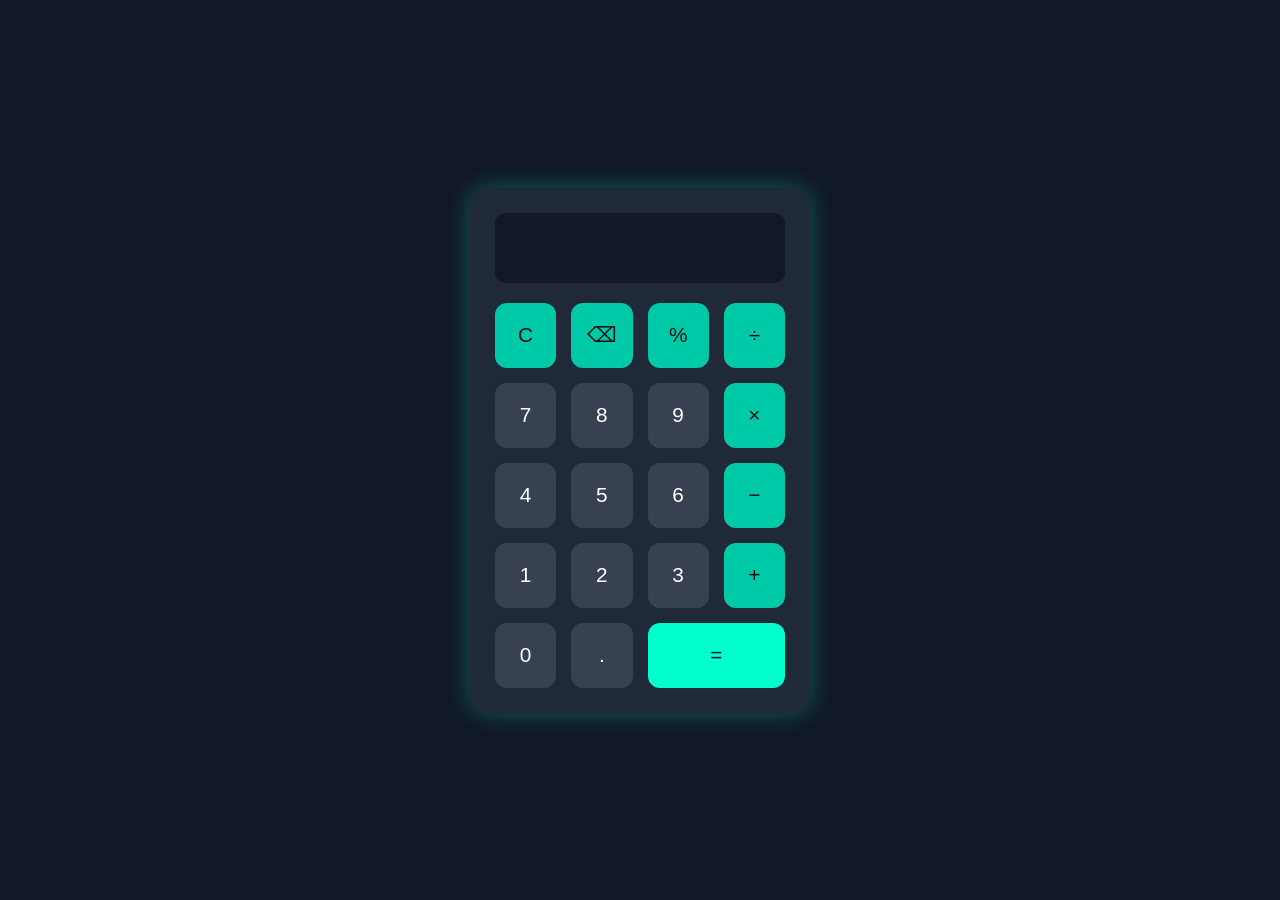
<file: Calculator-App/index.html>
<!DOCTYPE html>
<html lang="en">
<head>
    <meta charset="UTF-8">
    <meta name="viewport" content="width=device-width, initial-scale=1.0">
    <title>Modern Calculator</title>
    <link rel="stylesheet" href="style.css">
</head>
<body>

<div class="calculator">

    <input type="text" id="display" readonly>

    <div class="buttons">

        <button class="operator">C</button>
        <button class="operator">⌫</button>
        <button class="operator">%</button>
        <button class="operator">÷</button>

        <button>7</button>
        <button>8</button>
        <button>9</button>
        <button class="operator">×</button>

        <button>4</button>
        <button>5</button>
        <button>6</button>
        <button class="operator">−</button>

        <button>1</button>
        <button>2</button>
        <button>3</button>
        <button class="operator">+</button>

        <button>0</button>
        <button>.</button>
        <button id="equals">=</button>

    </div>

</div>

<script src="script.js"></script>

</body>
</html>
</file>
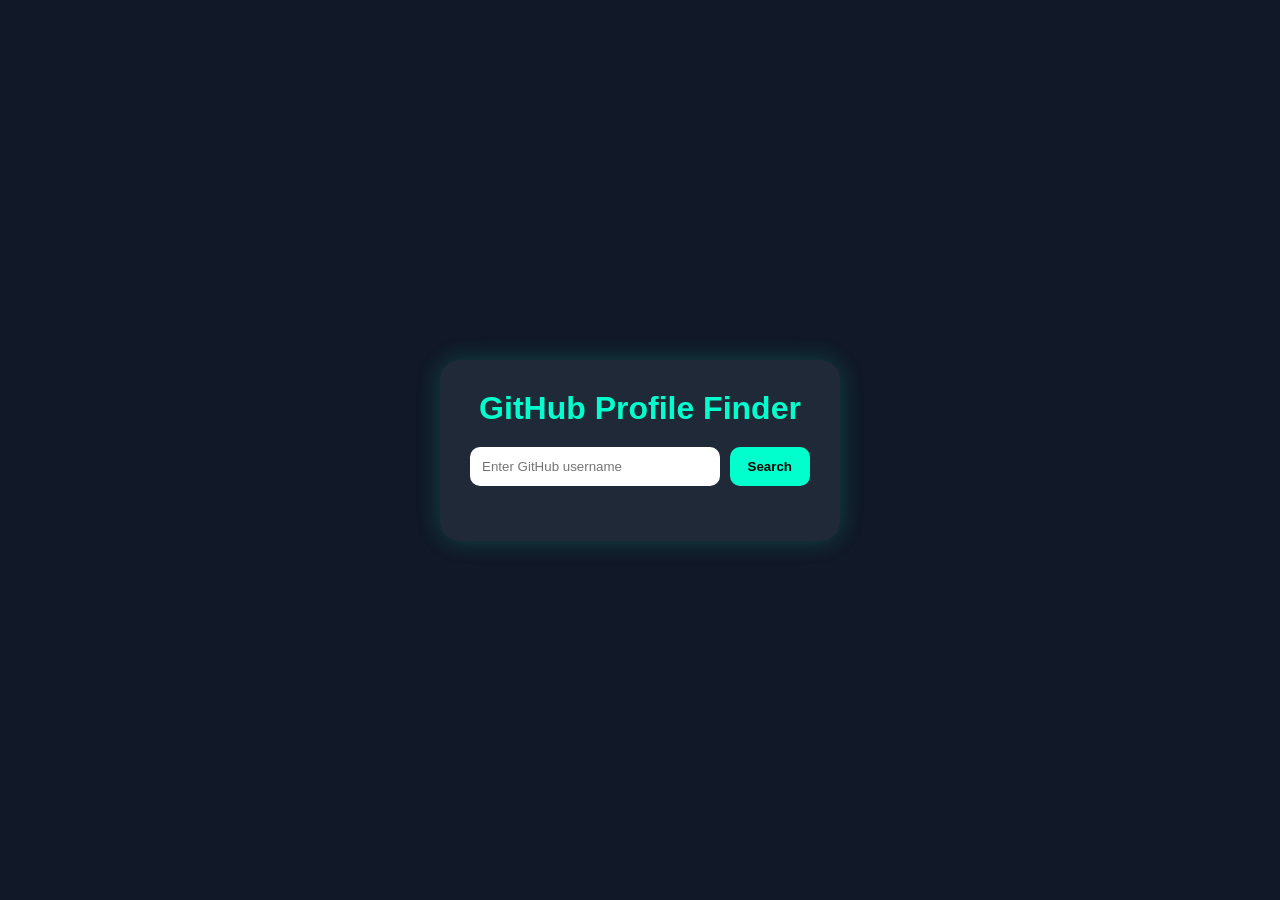
<file: Github-finder/index.html>
<!DOCTYPE html>
<html lang="en">
<head>
    <meta charset="UTF-8">
    <meta name="viewport" content="width=device-width, initial-scale=1.0">
    <title>GitHub Profile Finder</title>
    <link rel="stylesheet" href="style.css">
</head>
<body>

<div class="container">

    <h1>GitHub Profile Finder</h1>

    <div class="search-box">
        <input
            type="text"
            id="username"
            placeholder="Enter GitHub username">

        <button id="searchBtn">
            Search
        </button>
    </div>

    <div id="profile" class="profile"></div>

</div>

<script src="script.js"></script>

</body>
</html>
</file>
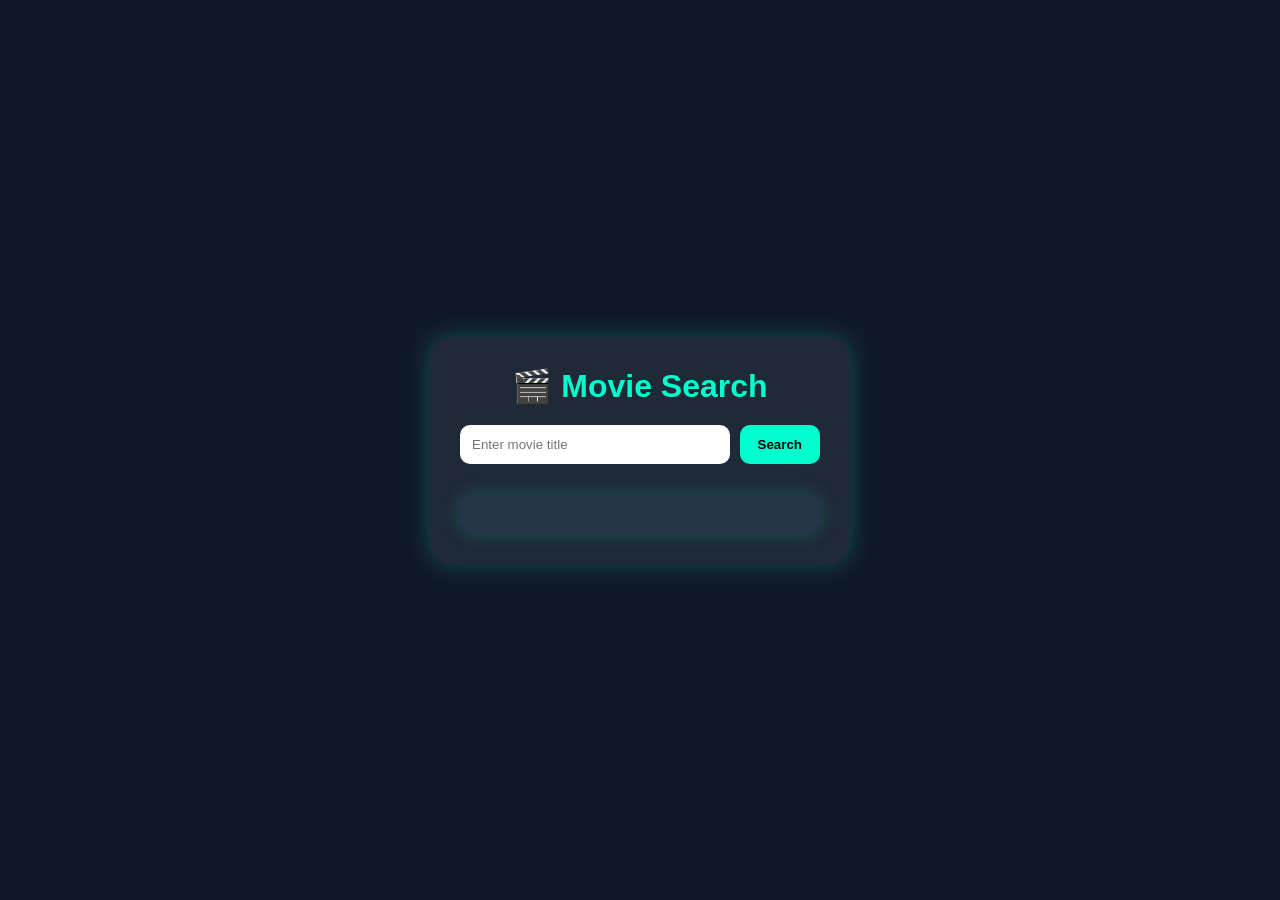
<file: Movie-Search-APP/index.html>
<!DOCTYPE html>
<html lang="en">
<head>
    <meta charset="UTF-8">
    <meta name="viewport" content="width=device-width, initial-scale=1.0">
    <title>Movie Search App</title>
    <link rel="stylesheet" href="style.css">
</head>
<body>

<div class="container">

    <h1>🎬 Movie Search</h1>

    <div class="search-box">
        <input
            type="text"
            id="movieInput"
            placeholder="Enter movie title">

        <button id="searchBtn">
            Search
        </button>
    </div>

    <div id="movieCard"></div>

</div>

<script src="script.js"></script>

</body>
</html>
</file>
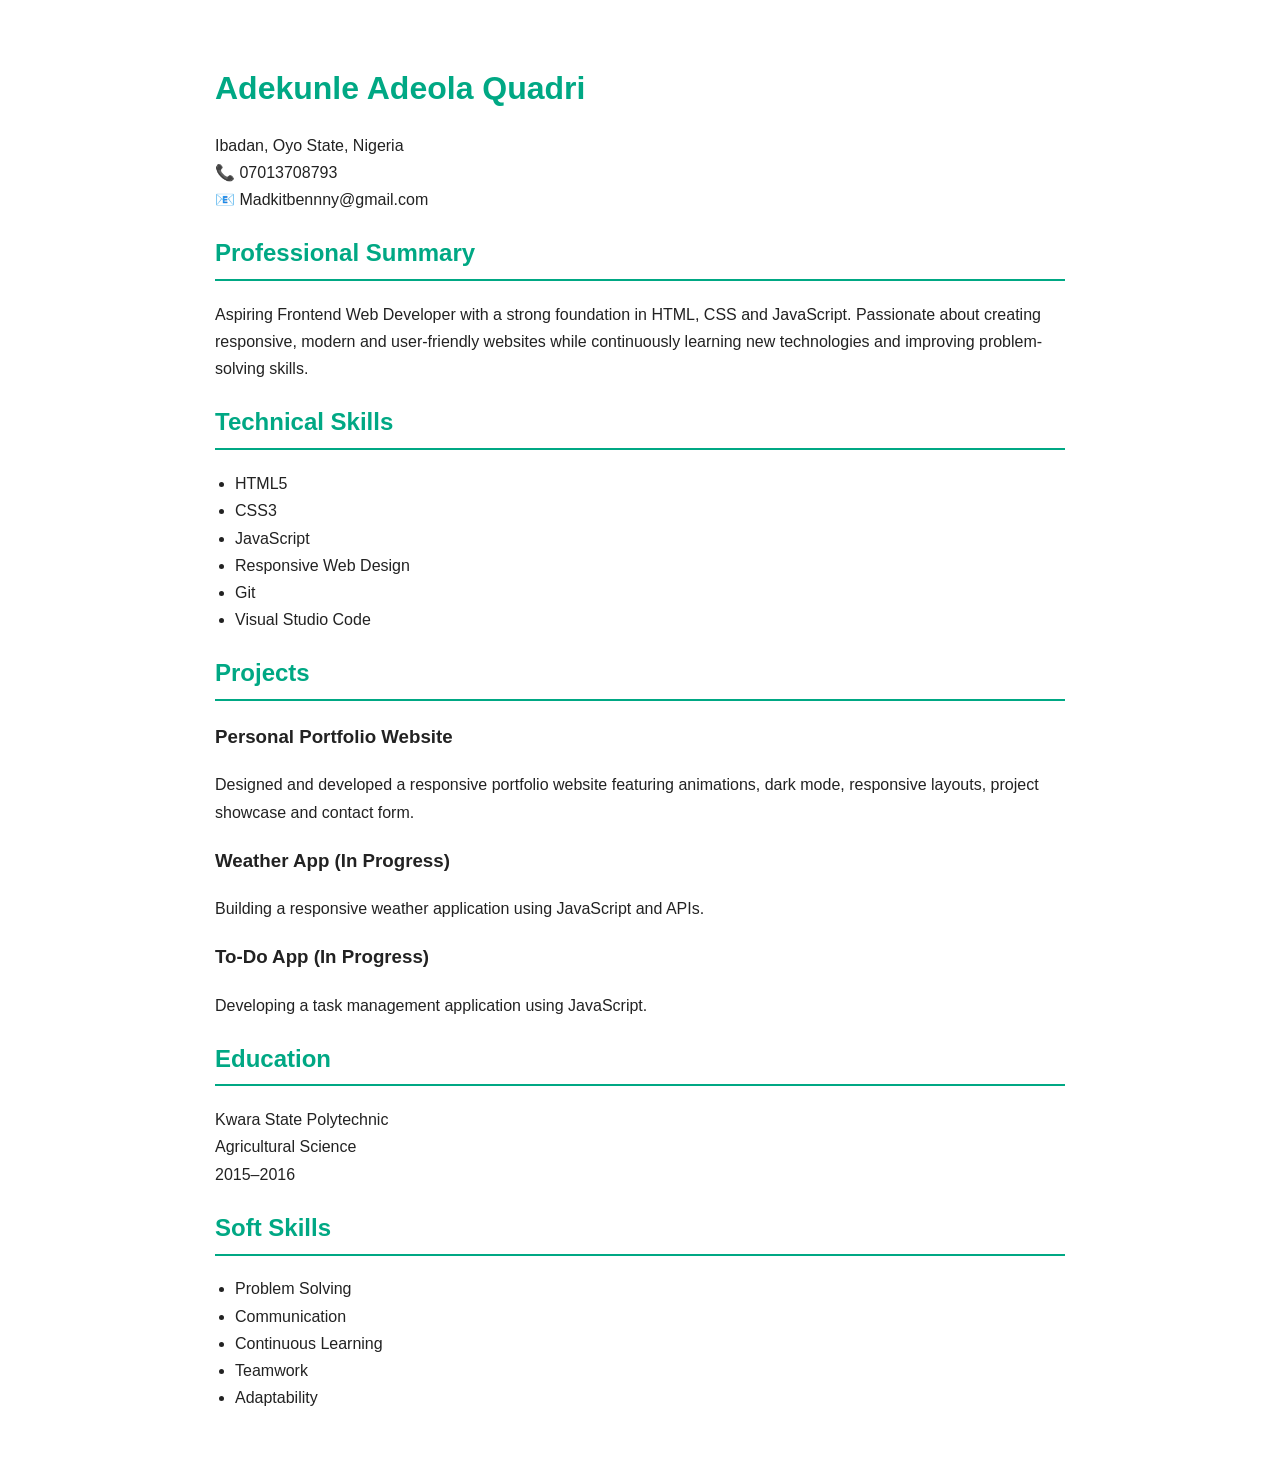
<file: Adekunle_Adeola_Quadri_CV..html>
<!DOCTYPE html>
<html lang="en">
<head>
<meta charset="UTF-8">
<meta name="viewport" content="width=device-width, initial-scale=1.0">
<title>Adekunle Adeola Quadri - CV</title>

<style>

body{
    font-family:Arial,sans-serif;
    max-width:850px;
    margin:auto;
    padding:40px;
    color:#222;
    line-height:1.7;
}

h1{
    color:#00a884;
    margin-bottom:5px;
}

h2{
    color:#00a884;
    border-bottom:2px solid #00a884;
    padding-bottom:5px;
}

ul{
    padding-left:20px;
}

</style>

</head>

<body>

<h1>Adekunle Adeola Quadri</h1>

<p>
Ibadan, Oyo State, Nigeria<br>
📞 07013708793<br>
📧 Madkitbennny@gmail.com
</p>

<h2>Professional Summary</h2>

<p>
Aspiring Frontend Web Developer with a strong foundation in HTML, CSS and JavaScript. Passionate about creating responsive, modern and user-friendly websites while continuously learning new technologies and improving problem-solving skills.
</p>

<h2>Technical Skills</h2>

<ul>
<li>HTML5</li>
<li>CSS3</li>
<li>JavaScript</li>
<li>Responsive Web Design</li>
<li>Git</li>
<li>Visual Studio Code</li>
</ul>

<h2>Projects</h2>

<h3>Personal Portfolio Website</h3>

<p>
Designed and developed a responsive portfolio website featuring animations, dark mode, responsive layouts, project showcase and contact form.
</p>

<h3>Weather App (In Progress)</h3>

<p>
Building a responsive weather application using JavaScript and APIs.
</p>

<h3>To-Do App (In Progress)</h3>

<p>
Developing a task management application using JavaScript.
</p>

<h2>Education</h2>

<p>
Kwara State Polytechnic<br>
Agricultural Science<br>
2015–2016
</p>

<h2>Soft Skills</h2>

<ul>
<li>Problem Solving</li>
<li>Communication</li>
<li>Continuous Learning</li>
<li>Teamwork</li>
<li>Adaptability</li>
</ul>

</body>
</html>
</file>
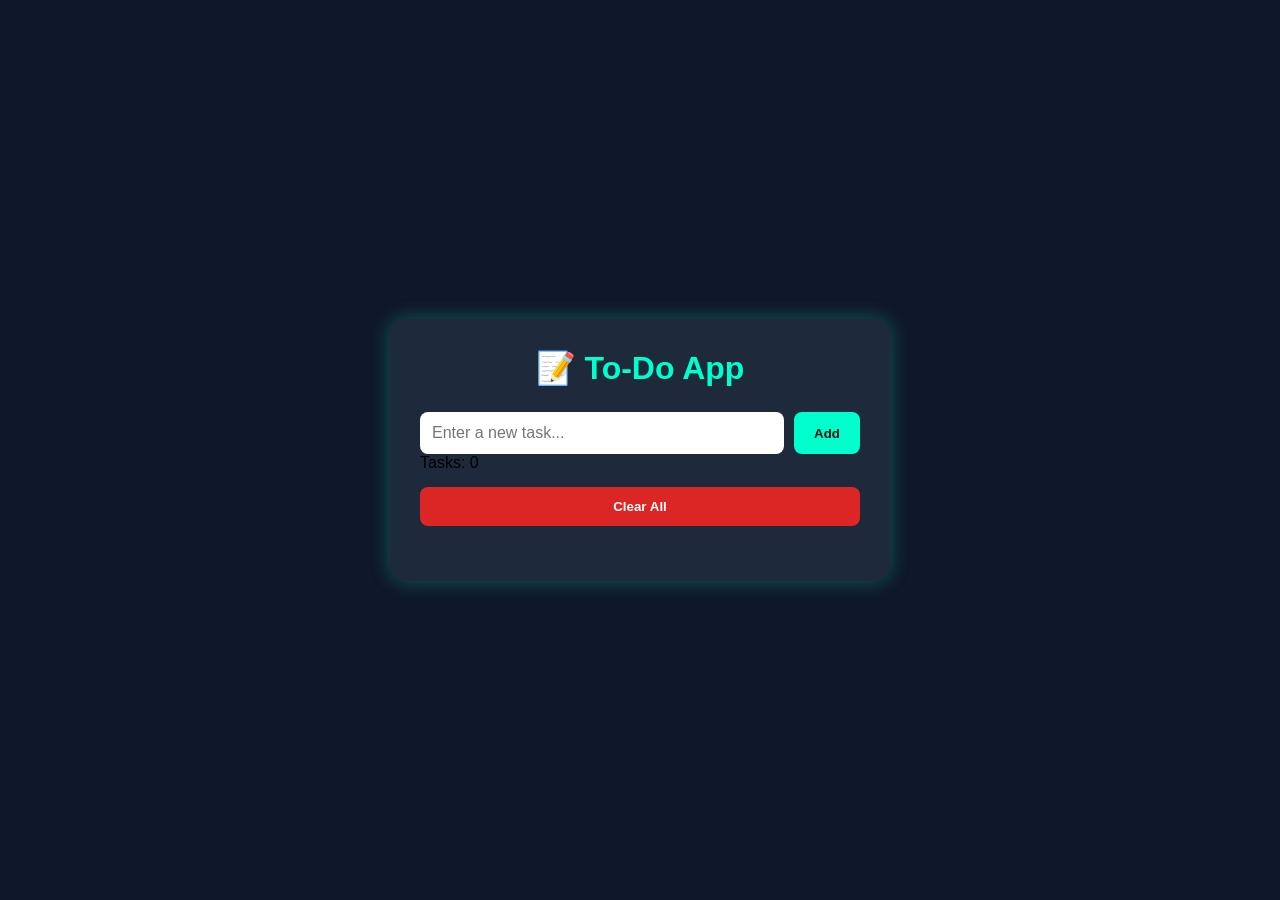
<file: Todo-App/todo.html>
<!DOCTYPE html>
<html lang="en">
<head>
    <meta charset="UTF-8">
    <meta name="viewport" content="width=device-width, initial-scale=1.0">
    <title>To-Do App</title>
    <link rel="stylesheet" href="todo.css">
</head>
<body>

<div class="container">

    <h1>📝 To-Do App</h1>

    <div class="input-box">
        <input
            type="text"
            id="taskInput"
            placeholder="Enter a new task..."
        >
        <button id="addBtn">Add</button>
    </div>

    <p id="taskCount">Tasks: 0</p>

    <button id="clearBtn">Clear All</button>

    <ul id="taskList"></ul>

</div>

<script src="todo.js"></script>

</body>
</html>
</file>
<file: Calculator-App/style.css>
*{
    margin:0;
    padding:0;
    box-sizing:border-box;
    font-family:Arial,Helvetica,sans-serif;
}

body{
    display:flex;
    justify-content:center;
    align-items:center;
    height:100vh;
    background:#111827;
}

.calculator{
    background:#1f2937;
    padding:25px;
    border-radius:20px;
    width:340px;
    box-shadow:0 0 25px rgba(0,255,204,.3);
}

#display{
    width:100%;
    height:70px;
    border:none;
    outline:none;
    background:#111827;
    color:#00ffcc;
    font-size:2rem;
    text-align:right;
    padding:15px;
    border-radius:10px;
    margin-bottom:20px;
}

.buttons{
    display:grid;
    grid-template-columns:repeat(4,1fr);
    gap:15px;
}

button{
    height:65px;
    border:none;
    border-radius:12px;
    font-size:1.3rem;
    cursor:pointer;
    background:#374151;
    color:white;
    transition:.3s;
}

button:hover{
    transform:scale(1.08);
    background:#00ffcc;
    color:#111;
}

.operator{
    background:#00c9a7;
    color:#111;
}

#equals{
    grid-column:span 2;
    background:#00ffcc;
    color:#111;
}
</file>
<file: Github-finder/style.css>
*{
    margin:0;
    padding:0;
    box-sizing:border-box;
    font-family:Arial,sans-serif;
}

body{
    background:#111827;
    display:flex;
    justify-content:center;
    align-items:center;
    min-height:100vh;
}

.container{
    width:400px;
    background:#1f2937;
    padding:30px;
    border-radius:20px;
    box-shadow:0 0 25px rgba(0,255,204,.2);
    text-align:center;
}

h1{
    color:#00ffcc;
    margin-bottom:20px;
}

.search-box{
    display:flex;
    gap:10px;
}

input{
    flex:1;
    padding:12px;
    border:none;
    border-radius:10px;
    outline:none;
}

button{
    padding:12px 18px;
    border:none;
    border-radius:10px;
    cursor:pointer;
    background:#00ffcc;
    font-weight:bold;
}

button:hover{
    transform:scale(1.05);
}

.profile{
    margin-top:25px;
    color:white;
}

.profile img{
    width:120px;
    border-radius:50%;
    margin-bottom:15px;
}
</file>
<file: Movie-Search-APP/style.css>
*{
    margin:0;
    padding:0;
    box-sizing:border-box;
    font-family:Arial,sans-serif;
}

body{
    background:#111827;
    display:flex;
    justify-content:center;
    align-items:center;
    min-height:100vh;
}

.container{
    width:420px;
    background:#1f2937;
    padding:30px;
    border-radius:20px;
    text-align:center;
    box-shadow:0 0 25px rgba(0,255,204,.25);
}

h1{
    color:#00ffcc;
    margin-bottom:20px;
}

.search-box{
    display:flex;
    gap:10px;
}

input{
    flex:1;
    padding:12px;
    border:none;
    border-radius:10px;
    outline:none;
}

button{
    padding:12px 18px;
    border:none;
    border-radius:10px;
    cursor:pointer;
    background:#00ffcc;
    font-weight:bold;
}

button:hover{
    transform:scale(1.05);
}

#movieCard{
    margin-top:30px;
    background:#273549;
    padding:20px;
    border-radius:15px;
    color:white;
    box-shadow:0 0 20px rgba(0,255,204,.2);
    animation:fadeIn .5s ease;
}

#movieCard img{
    width:220px;
    border-radius:15px;
    margin-bottom:15px;
}

#movieCard h2{
    color:#00ffcc;
    margin-bottom:10px;
}

#movieCard p{
    margin:8px 0;
    line-height:1.5;
}

@keyframes fadeIn{
    from{
        opacity:0;
        transform:translateY(20px);
    }

    to{
        opacity:1;
        transform:translateY(0);
    }
}
</file>
<file: Todo-App/todo.css>
*{
    margin:0;
    padding:0;
    box-sizing:border-box;
    font-family:Arial, sans-serif;
}

body{
    background:#0f172a;
    display:flex;
    justify-content:center;
    align-items:center;
    min-height:100vh;
}

.container{
    background:#1e293b;
    width:90%;
    max-width:500px;
    padding:30px;
    border-radius:15px;
    box-shadow:0 0 20px rgba(0,255,204,.3);
}

h1{
    color:#00ffcc;
    text-align:center;
    margin-bottom:25px;
}

.input-box{
    display:flex;
    gap:10px;
}

input{
    flex:1;
    padding:12px;
    border:none;
    border-radius:8px;
    outline:none;
    font-size:16px;
}

button{
    background:#00ffcc;
    color:#111;
    border:none;
    padding:12px 20px;
    border-radius:8px;
    cursor:pointer;
    font-weight:bold;
    transition:.3s;
}

button:hover{
    transform:scale(1.05);
}

#taskList{
    list-style:none;
    margin-top:25px;
}
li{
    background:#334155;
    color:white;
    margin-top:12px;
    padding:12px;
    border-radius:8px;
    display:flex;
    justify-content:space-between;
    align-items:center;
}

.deleteBtn{
    background:#ef4444;
    color:white;
    padding:8px 12px;
}
.completed{
    text-decoration: line-through;
    opacity: 0.6;
}
#clearBtn{
    width:100%;
    margin-top:15px;
    background:#dc2626;
    color:white;
}

#clearBtn:hover{
    transform:scale(1.02);
}
</file>
